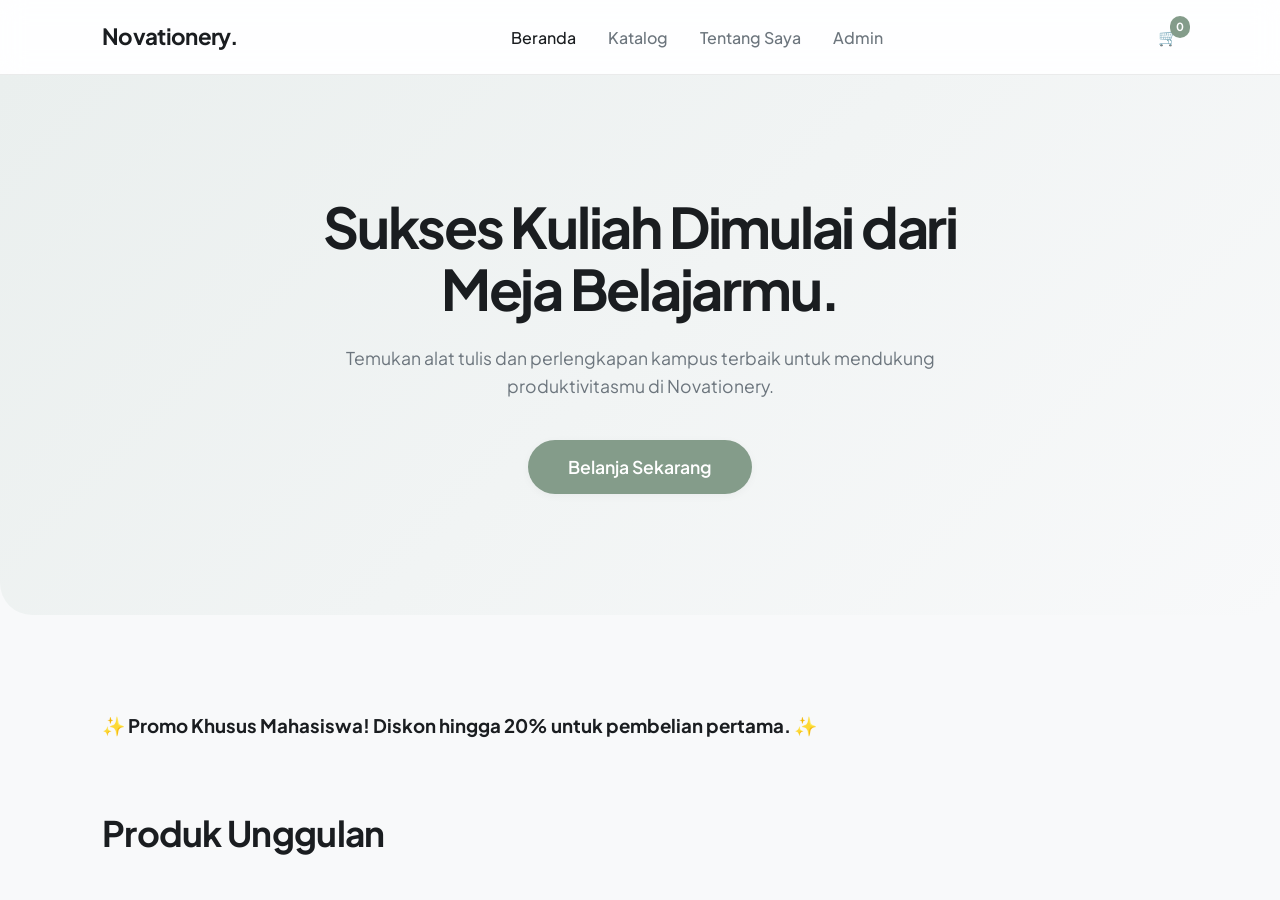
<file: gemini-code-1783671091357.html>
<!DOCTYPE html>
<html lang="id">
<head>
    <meta charset="UTF-8">
    <meta name="viewport" content="width=device-width, initial-scale=1.0">
    <title>Novationery | Kampus Essentials</title>
    <link rel="stylesheet" href="style.css">
</head>
<body>
    <header class="navbar">
        <div class="nav-container">
            <h1 class="logo" onclick="navigate('home')">Novationery.</h1>
            <nav class="nav-links">
                <button class="nav-btn active" data-target="home">Beranda</button>
                <button class="nav-btn" data-target="catalog">Katalog</button>
                <button class="nav-btn" data-target="about">Tentang Saya</button>
                <button class="nav-btn" data-target="admin">Admin</button>
            </nav>
            <div class="nav-actions">
                <div class="cart-icon" onclick="navigate('cart')">
                    🛒 <span id="cart-badge" class="badge">0</span>
                </div>
                <div class="hamburger">
                    <span></span><span></span><span></span>
                </div>
            </div>
        </div>
    </header>

    <main id="app-content">
        <section id="home" class="page active">
            <div class="hero">
                <div class="hero-text">
                    <h2>Sukses Kuliah Dimulai dari Meja Belajarmu.</h2>
                    <p>Temukan alat tulis dan perlengkapan kampus terbaik untuk mendukung produktivitasmu di Novationery.</p>
                    <button class="cta-btn" onclick="navigate('catalog')">Belanja Sekarang</button>
                </div>
            </div>
            <div class="container promo-banner">
                <h3>✨ Promo Khusus Mahasiswa! Diskon hingga 20% untuk pembelian pertama. ✨</h3>
            </div>
            <div class="container featured-section">
                <h3 class="section-title">Produk Unggulan</h3>
                <div id="featured-grid" class="product-grid"></div>
            </div>
        </section>

        <section id="catalog" class="page">
            <div class="container">
                <h2 class="section-title">Katalog Produk</h2>
                <div class="filter-bar">
                    <input type="text" id="search-input" placeholder="Cari produk...">
                    <div class="category-filters">
                        <button class="filter-btn active" data-filter="all">Semua</button>
                        <button class="filter-btn" data-filter="Stationery">Stationery</button>
                        <button class="filter-btn" data-filter="Laptop Accessories">Laptop</button>
                        <button class="filter-btn" data-filter="Desk Essentials">Desk</button>
                    </div>
                </div>
                <div id="catalog-grid" class="product-grid"></div>
            </div>
        </section>

        <section id="cart" class="page">
            <div class="container">
                <h2 class="section-title">Keranjang Belanja</h2>
                <div class="cart-layout">
                    <div id="cart-items" class="cart-list">
                        </div>
                    <div class="cart-summary">
                        <h3>Ringkasan Pesanan</h3>
                        <div class="summary-row">
                            <span>Total Item:</span>
                            <span id="total-items">0</span>
                        </div>
                        <div class="summary-row total">
                            <span>Total Harga:</span>
                            <span id="total-price">Rp 0</span>
                        </div>
                        <button id="checkout-btn" class="checkout-btn" disabled>Lanjut ke Pembayaran</button>
                    </div>
                </div>
            </div>
        </section>

        <section id="about" class="page">
            <div class="container about-container">
                <div class="about-profile">
                    <div class="profile-avatar">N</div>
                    <h2>Novi</h2>
                    <p class="role">Founder Novationery</p>
                </div>
                <div class="about-content">
                    <h3>Visi & Misi</h3>
                    <p>Novationery lahir dari keresahan mahasiswa yang membutuhkan perlengkapan belajar yang estetis, terjangkau, dan fungsional. Misi kami adalah mendukung setiap langkah akademis Anda dengan peralatan terbaik.</p>
                    
                    <h3 class="mt-2">Hubungi Saya</h3>
                    <form id="contact-form" class="contact-form">
                        <input type="text" placeholder="Nama Anda" required>
                        <input type="email" placeholder="Email" required>
                        <textarea rows="4" placeholder="Pesan Anda" required></textarea>
                        <button type="submit">Kirim Pesan</button>
                    </form>
                </div>
            </div>
        </section>

        <section id="admin" class="page">
            <div class="container admin-container">
                <h2 class="section-title">Admin Dashboard</h2>
                <div class="admin-panel">
                    <div class="admin-form-container">
                        <h3>Tambah/Edit Produk</h3>
                        <form id="admin-form">
                            <input type="hidden" id="admin-id">
                            <input type="text" id="admin-name" placeholder="Nama Produk" required>
                            <select id="admin-category" required>
                                <option value="Stationery">Stationery</option>
                                <option value="Laptop Accessories">Laptop Accessories</option>
                                <option value="Desk Essentials">Desk Essentials</option>
                            </select>
                            <input type="number" id="admin-price" placeholder="Harga (Rp)" required>
                            <input type="number" id="admin-stock" placeholder="Stok" required>
                            <input type="text" id="admin-image" placeholder="Path Gambar (contoh: images/item.jpg)" required>
                            <button type="submit" id="admin-submit">Simpan Produk</button>
                            <button type="button" id="admin-cancel" style="display:none; background:#ccc; color:#333;">Batal</button>
                        </form>
                    </div>
                    <div class="admin-list-container">
                        <h3>Daftar Produk</h3>
                        <div class="table-responsive">
                            <table class="admin-table">
                                <thead>
                                    <tr>
                                        <th>Nama</th>
                                        <th>Harga</th>
                                        <th>Stok</th>
                                        <th>Aksi</th>
                                    </tr>
                                </thead>
                                <tbody id="admin-table-body"></tbody>
                            </table>
                        </div>
                    </div>
                </div>
            </div>
        </section>
    </main>

    <div id="checkout-modal" class="modal">
        <div class="modal-content">
            <span class="close-modal">&times;</span>
            <h2>Pilih Metode Pembayaran</h2>
            <div class="payment-methods">
                <label class="payment-option">
                    <input type="radio" name="payment" value="QRIS" checked>
                    <div class="pay-box">QRIS <div class="qris-placeholder">QR</div></div>
                </label>
                <label class="payment-option">
                    <input type="radio" name="payment" value="GoPay">
                    <div class="pay-box">GoPay</div>
                </label>
                <label class="payment-option">
                    <input type="radio" name="payment" value="OVO">
                    <div class="pay-box">OVO</div>
                </label>
                <label class="payment-option">
                    <input type="radio" name="payment" value="Bank">
                    <div class="pay-box">Transfer Bank</div>
                </label>
            </div>
            <button id="pay-now-btn" class="pay-btn">Bayar Sekarang</button>
        </div>
    </div>

    <div id="loading-screen" class="fullscreen-overlay" style="display:none;">
        <div class="spinner"></div>
        <h2 class="loading-text">Memproses pembayaran aman Anda...</h2>
    </div>

    <div id="success-screen" class="fullscreen-overlay" style="display:none;">
        <div class="success-icon">✔️</div>
        <h2>Pembayaran Berhasil!</h2>
        <p>Terima kasih telah berbelanja di Novationery.</p>
        <p>ID Transaksi: <strong id="trx-id"></strong></p>
        <button id="continue-shopping-btn">Lanjut Belanja</button>
    </div>

    <script src="script.js"></script>
</body>
</html>
</file>
<file: style.css>
/* ==========================================
   PREMIUM DESIGN SYSTEM (Shopify / Muji Vibe)
   ========================================== */
@import url('https://fonts.googleapis.com/css2?family=Plus+Jakarta+Sans:wght@400;500;600;700&display=swap');

:root {
    /* Color Palette */
    --bg-main: #F8F9FA;
    --bg-card: #FFFFFF;
    --text-primary: #1A1D20;
    --text-muted: #6C757D;
    --text-light: #A0AAB2;
    --accent-sage: #849C8A;
    --accent-sage-hover: #6F8674;
    --border-color: rgba(0, 0, 0, 0.08);
    --danger: #E63946;
    --success: #2A9D8F;
    
    /* Shadows */
    --shadow-sm: 0 2px 8px rgba(0, 0, 0, 0.04);
    --shadow-md: 0 8px 24px rgba(0, 0, 0, 0.06);
    --shadow-hover: 0 16px 32px rgba(0, 0, 0, 0.1);
    
    /* Layout */
    --radius: 12px;
    --radius-sm: 8px;
    --transition: all 0.3s cubic-bezier(0.25, 0.8, 0.25, 1);
}

* {
    margin: 0;
    padding: 0;
    box-sizing: border-box;
    font-family: 'Plus Jakarta Sans', sans-serif;
}

body {
    background-color: var(--bg-main);
    color: var(--text-primary);
    line-height: 1.6;
    -webkit-font-smoothing: antialiased;
}

.container {
    max-width: 1140px;
    margin: 0 auto;
    padding: 2rem;
}

.text-muted { color: var(--text-muted); }
.font-medium { font-weight: 500; }
.mb-2 { margin-bottom: 1rem; }
.mt-2 { margin-top: 2rem; }

/* ==========================================
   TYPOGRAPHY & HEADINGS
   ========================================== */
.section-header {
    text-align: center;
    margin-bottom: 3rem;
}
.section-title {
    font-size: 2.2rem;
    font-weight: 700;
    color: var(--text-primary);
    letter-spacing: -0.02em;
}
.section-subtitle {
    color: var(--text-muted);
    font-size: 1.1rem;
    margin-top: 0.5rem;
}

/* ==========================================
   NAVIGATION BAR (Glassmorphism)
   ========================================== */
.navbar {
    background: rgba(255, 255, 255, 0.85);
    backdrop-filter: blur(12px);
    -webkit-backdrop-filter: blur(12px);
    position: sticky;
    top: 0;
    z-index: 100;
    border-bottom: 1px solid var(--border-color);
}
.nav-container {
    max-width: 1140px;
    margin: 0 auto;
    padding: 1.2rem 2rem;
    display: flex;
    justify-content: space-between;
    align-items: center;
}
.logo {
    font-size: 1.4rem;
    font-weight: 700;
    letter-spacing: -0.03em;
    cursor: pointer;
}
.nav-links {
    display: flex;
    gap: 2rem;
}
.nav-btn {
    background: none;
    border: none;
    font-size: 1rem;
    color: var(--text-muted);
    cursor: pointer;
    font-weight: 500;
    transition: var(--transition);
}
.nav-btn:hover, .nav-btn.active {
    color: var(--text-primary);
}
.nav-actions { display: flex; align-items: center; gap: 1.5rem; }
.cart-icon {
    position: relative;
    cursor: pointer;
    color: var(--text-primary);
    display: flex;
    align-items: center;
}
.badge {
    position: absolute;
    top: -8px;
    right: -12px;
    background: var(--accent-sage);
    color: white;
    font-size: 0.7rem;
    padding: 2px 6px;
    border-radius: 20px;
    font-weight: 700;
}
@keyframes shake {
    0%, 100% { transform: rotate(0deg); }
    25% { transform: rotate(-15deg) scale(1.1); }
    75% { transform: rotate(15deg) scale(1.1); }
}
.shake { animation: shake 0.4s ease; }

.hamburger {
    display: none;
    flex-direction: column;
    gap: 5px;
    cursor: pointer;
}
.hamburger span { width: 24px; height: 2px; background: var(--text-primary); border-radius: 2px; }

/* SPA Display Logic */
.page { display: none; animation: fadeIn 0.5s ease; min-height: 70vh; }
.page.active { display: block; }
@keyframes fadeIn { from { opacity: 0; transform: translateY(15px); } to { opacity: 1; transform: translateY(0); } }

/* ==========================================
   HERO SECTION
   ========================================== */
.hero {
    background: linear-gradient(135deg, #EAEFEE 0%, #F8F9FA 100%);
    min-height: 60vh;
    display: flex;
    align-items: center;
    justify-content: center;
    text-align: center;
    padding: 4rem 2rem;
    border-radius: 0 0 2rem 2rem;
    margin-bottom: 4rem;
}
.hero-text { max-width: 700px; }
.hero h2 {
    font-size: 3.5rem;
    font-weight: 700;
    line-height: 1.1;
    margin-bottom: 1.5rem;
    letter-spacing: -0.04em;
}
.hero p {
    font-size: 1.1rem;
    color: var(--text-muted);
    margin-bottom: 2.5rem;
}
.cta-btn {
    background: var(--accent-sage);
    color: white;
    border: none;
    padding: 1rem 2.5rem;
    font-size: 1.1rem;
    font-weight: 600;
    border-radius: 50px;
    cursor: pointer;
    transition: var(--transition);
    box-shadow: var(--shadow-sm);
}
.cta-btn:hover {
    background: var(--accent-sage-hover);
    transform: translateY(-2px);
    box-shadow: var(--shadow-md);
}

/* ==========================================
   PRODUCT CARDS & GRID
   ========================================== */
.product-grid {
    display: grid;
    grid-template-columns: repeat(auto-fill, minmax(250px, 1fr));
    gap: 2rem;
}
.product-card {
    background: var(--bg-card);
    border-radius: var(--radius);
    padding: 1rem;
    box-shadow: var(--shadow-sm);
    transition: var(--transition);
    display: flex;
    flex-direction: column;
    border: 1px solid var(--border-color);
}
.product-card:hover { 
    transform: translateY(-8px); 
    box-shadow: var(--shadow-hover); 
}
.img-placeholder {
    width: 100%;
    aspect-ratio: 1 / 1;
    background: #F4F5F6;
    border-radius: var(--radius-sm);
    margin-bottom: 1.2rem;
    overflow: hidden;
    display: flex;
    align-items: center;
    justify-content: center;
}
.product-image { 
    width: 100%; 
    height: 100%; 
    object-fit: cover; 
    transition: transform 0.5s ease;
}
.product-card:hover .product-image { transform: scale(1.05); }

.product-name { 
    font-size: 1.1rem; 
    font-weight: 600; 
    margin-bottom: 0.25rem; 
}
.product-price { 
    color: var(--text-muted); 
    font-weight: 500; 
    margin-bottom: 1.5rem; 
}
.add-to-cart {
    margin-top: auto;
    background: transparent;
    color: var(--text-primary);
    border: 1px solid var(--border-color);
    padding: 0.8rem;
    border-radius: 50px;
    cursor: pointer;
    font-weight: 600;
    transition: var(--transition);
    width: 100%;
}
.add-to-cart:hover { 
    background: var(--text-primary); 
    color: white; 
    border-color: var(--text-primary);
}

/* Filter Bar (Katalog) */
.filter-bar { 
    display: flex; 
    flex-wrap: wrap; 
    gap: 1rem; 
    justify-content: space-between; 
    align-items: center;
    margin-bottom: 3rem; 
}
.search-wrapper {
    position: relative;
    flex: 1;
    max-width: 300px;
}
.search-wrapper svg {
    position: absolute;
    left: 12px;
    top: 50%;
    transform: translateY(-50%);
    color: var(--text-muted);
}
#search-input { 
    width: 100%;
    padding: 0.8rem 1rem 0.8rem 2.5rem; 
    border: 1px solid var(--border-color); 
    border-radius: 50px; 
    background: var(--bg-card);
    outline: none;
    transition: var(--transition);
}
#search-input:focus { border-color: var(--accent-sage); }
.category-filters { display: flex; gap: 0.5rem; flex-wrap: wrap; }
.filter-btn { 
    padding: 0.6rem 1.2rem; 
    border: 1px solid transparent; 
    background: transparent; 
    color: var(--text-muted);
    cursor: pointer; 
    border-radius: 50px; 
    font-weight: 500;
    transition: var(--transition);
}
.filter-btn.active, .filter-btn:hover { 
    background: var(--bg-card); 
    color: var(--text-primary); 
    box-shadow: var(--shadow-sm);
    border-color: var(--border-color);
}

/* ==========================================
   CART & CHECKOUT MODAL
   ========================================== */
.cart-layout { 
    display: grid; 
    grid-template-columns: 2fr 1fr; 
    gap: 3rem; 
    align-items: start;
}
.cart-list { 
    background: var(--bg-card); 
    padding: 2rem; 
    border-radius: var(--radius); 
    box-shadow: var(--shadow-sm); 
    border: 1px solid var(--border-color);
}
.cart-item { 
    display: flex; 
    justify-content: space-between; 
    align-items: center; 
    border-bottom: 1px solid var(--border-color); 
    padding: 1.5rem 0; 
}
.cart-item:first-child { padding-top: 0; }
.cart-item:last-child { border-bottom: none; padding-bottom: 0; }
.cart-item-info h4 { font-size: 1.1rem; margin-bottom: 0.3rem; }
.cart-item-info p { color: var(--text-muted); }
.cart-qty { display: flex; align-items: center; gap: 1rem; }
.qty-btn { 
    background: var(--bg-main); 
    border: 1px solid var(--border-color); 
    width: 32px; height: 32px; 
    cursor: pointer; 
    border-radius: 50%;
    display: flex; justify-content: center; align-items: center;
}
.remove-btn { color: var(--danger); background: none; border: none; cursor: pointer; font-size: 0.9rem; font-weight: 500; text-decoration: underline;}

/* Sticky Order Summary */
.cart-summary { 
    background: var(--bg-card); 
    padding: 2rem; 
    border-radius: var(--radius); 
    box-shadow: var(--shadow-sm); 
    border: 1px solid var(--border-color);
    position: sticky;
    top: 100px;
}
.cart-summary h3 { margin-bottom: 1.5rem; font-size: 1.2rem; }
.summary-row { display: flex; justify-content: space-between; margin-bottom: 1rem; }
.summary-row.total { font-weight: 700; font-size: 1.25rem; border-top: 1px solid var(--border-color); padding-top: 1.5rem; margin-top: 1rem;}
.checkout-btn { 
    width: 100%; 
    padding: 1rem; 
    background: var(--text-primary); 
    color: white; 
    border: none; 
    border-radius: 50px; 
    cursor: pointer; 
    font-size: 1.1rem; 
    font-weight: 600;
    margin-top: 1rem;
    transition: var(--transition);
}
.checkout-btn:hover:not(:disabled) { background: #000; }
.checkout-btn:disabled { background: var(--text-light); cursor: not-allowed; }

/* ==========================================
   ABOUT & CONTACT
   ========================================== */
.about-container { display: grid; grid-template-columns: 1fr 2fr; gap: 4rem; align-items: start; }
.about-profile { text-align: center; }
.profile-avatar { 
    width: 120px; height: 120px; 
    background: var(--accent-sage); 
    color: white; font-size: 3rem; 
    display: flex; align-items: center; justify-content: center; 
    border-radius: 50%; margin: 0 auto 1.5rem; 
}
.role { color: var(--text-muted); margin-top: 0.5rem; }
.about-content h3 { font-size: 1.5rem; margin-bottom: 1rem; }
.about-content p { color: var(--text-muted); margin-bottom: 1.5rem; }
.contact-form { display: flex; flex-direction: column; gap: 1rem; }
.contact-form input, .contact-form textarea { 
    padding: 1rem; border: 1px solid var(--border-color); 
    border-radius: var(--radius-sm); background: var(--bg-card); 
    outline: none; font-family: inherit;
}
.contact-form input:focus, .contact-form textarea:focus { border-color: var(--accent-sage); }
.contact-form button { border-radius: var(--radius-sm); }

/* ==========================================
   ADMIN LOGIN & DASHBOARD
   ========================================== */
.login-container {
    display: flex;
    justify-content: center;
    align-items: center;
    min-height: 60vh;
}
.login-card {
    background: var(--bg-card);
    padding: 3rem;
    border-radius: var(--radius);
    box-shadow: var(--shadow-md);
    border: 1px solid var(--border-color);
    width: 100%;
    max-width: 400px;
    text-align: center;
}
.login-card h2 { margin-bottom: 0.5rem; font-size: 1.8rem; }
.login-card p { margin-bottom: 2rem; }
#login-form { display: flex; flex-direction: column; gap: 1.2rem; }
#login-form input {
    padding: 1rem;
    border: 1px solid var(--border-color);
    border-radius: var(--radius-sm);
    background: var(--bg-main);
    outline: none;
}
#login-form input:focus { border-color: var(--text-primary); }
.login-btn {
    background: var(--text-primary);
    color: white;
    padding: 1rem;
    border: none;
    border-radius: 50px;
    font-weight: 600;
    cursor: pointer;
    transition: var(--transition);
}
.login-btn:hover { background: #000; }
.error-msg {
    color: var(--danger);
    font-size: 0.9rem;
    background: #FFEDEE;
    padding: 0.8rem;
    border-radius: var(--radius-sm);
    display: none;
}

.admin-header {
    display: flex;
    justify-content: space-between;
    align-items: center;
    margin-bottom: 2rem;
    border-bottom: 1px solid var(--border-color);
    padding-bottom: 1rem;
}
.logout-btn {
    background: transparent;
    border: 1px solid var(--border-color);
    padding: 0.6rem 1.2rem;
    border-radius: 50px;
    cursor: pointer;
    font-weight: 500;
    transition: var(--transition);
}
.logout-btn:hover { background: var(--danger); color: white; border-color: var(--danger); }

.admin-panel { display: grid; grid-template-columns: 1fr 2fr; gap: 2rem; }
.admin-form-container, .admin-list-container { 
    background: var(--bg-card); padding: 2rem; 
    border-radius: var(--radius); box-shadow: var(--shadow-sm); border: 1px solid var(--border-color);
}
.admin-form-container h3, .admin-list-container h3 { margin-bottom: 1.5rem; }
#admin-form { display: flex; flex-direction: column; gap: 1rem; }
#admin-form input, #admin-form select { 
    padding: 0.8rem; border: 1px solid var(--border-color); border-radius: var(--radius-sm); background: var(--bg-main);
}
.admin-actions { display: flex; gap: 1rem; margin-top: 1rem; }
#admin-submit { flex: 1; padding: 0.8rem; border: none; border-radius: var(--radius-sm); background: var(--text-primary); color: white; cursor: pointer; font-weight: 500;}
#admin-cancel { padding: 0.8rem 1.5rem; border: 1px solid var(--border-color); border-radius: var(--radius-sm); background: white; cursor: pointer; }

.admin-table { width: 100%; border-collapse: collapse; }
.admin-table th { background: var(--bg-main); color: var(--text-muted); font-weight: 500; padding: 1rem; text-align: left; border-bottom: 1px solid var(--border-color); }
.admin-table td { padding: 1rem; border-bottom: 1px solid var(--border-color); vertical-align: middle; }
.action-btn { padding: 0.4rem 0.8rem; border: none; border-radius: 50px; cursor: pointer; font-size: 0.85rem; font-weight: 500; margin-right: 0.5rem;}
.edit-btn { background: var(--bg-main); border: 1px solid var(--border-color); }
.del-btn { background: #FFEDEE; color: var(--danger); }

/* ==========================================
   GLOBAL FOOTER
   ========================================== */
.global-footer {
    background: var(--bg-card);
    border-top: 1px solid var(--border-color);
    padding: 4rem 0 0;
    margin-top: 4rem;
}
.footer-grid {
    display: grid;
    grid-template-columns: 2fr 1fr 1.5fr 1.5fr;
    gap: 3rem;
    padding-bottom: 3rem;
}
.footer-logo { font-size: 1.5rem; font-weight: 700; margin-bottom: 0.5rem; letter-spacing: -0.03em; }
.brand-col p { color: var(--text-muted); margin-bottom: 1.5rem; font-size: 0.95rem; }
.social-links { display: flex; gap: 1rem; }
.social-links a {
    width: 36px; height: 36px;
    background: var(--bg-main);
    display: flex; align-items: center; justify-content: center;
    border-radius: 50%;
    color: var(--text-primary);
    text-decoration: none;
    font-size: 0.8rem;
    font-weight: 600;
    transition: var(--transition);
}
.social-links a:hover { background: var(--text-primary); color: white; }

.footer-col h4 { font-size: 1.1rem; margin-bottom: 1.5rem; font-weight: 600; }
.footer-col ul { list-style: none; display: flex; flex-direction: column; gap: 0.8rem; }
.footer-col a { color: var(--text-muted); text-decoration: none; transition: var(--transition); }
.footer-col a:hover { color: var(--text-primary); }
.contact-info li { color: var(--text-muted); font-size: 0.95rem; }
.payment-icons { display: flex; flex-wrap: wrap; gap: 0.5rem; }
.payment-icons span {
    padding: 0.4rem 0.8rem;
    background: var(--bg-main);
    border: 1px solid var(--border-color);
    border-radius: 4px;
    font-size: 0.8rem;
    font-weight: 600;
    color: var(--text-muted);
}
.footer-bottom {
    background: var(--bg-main);
    text-align: center;
    padding: 1.5rem;
    color: var(--text-muted);
    font-size: 0.9rem;
}

/* ==========================================
   MODALS & OVERLAYS
   ========================================== */
.modal { display: none; position: fixed; z-index: 200; left: 0; top: 0; width: 100%; height: 100%; background-color: rgba(0,0,0,0.4); backdrop-filter: blur(4px); align-items: center; justify-content: center; }
.modal-content { background: var(--bg-card); padding: 2.5rem; border-radius: var(--radius); width: 90%; max-width: 480px; position: relative; box-shadow: var(--shadow-hover); }
.close-modal { position: absolute; right: 1.5rem; top: 1.5rem; font-size: 1.5rem; cursor: pointer; color: var(--text-muted); }
.payment-methods { display: flex; flex-direction: column; gap: 1rem; margin: 1.5rem 0 2rem; }
.payment-option input { display: none; }
.pay-box { 
    padding: 1rem 1.5rem; border: 1px solid var(--border-color); border-radius: var(--radius-sm); cursor: pointer; 
    transition: var(--transition); display: flex; align-items: center; justify-content: space-between;
}
.pay-name { font-weight: 600; }
.qris-placeholder { color: var(--text-primary); }
.payment-option input:checked + .pay-box { border-color: var(--text-primary); background: var(--bg-main); box-shadow: var(--shadow-sm); }
.pay-btn { width: 100%; padding: 1rem; background: var(--text-primary); color: white; border: none; border-radius: 50px; cursor: pointer; font-size: 1.1rem; font-weight: 600; }

.fullscreen-overlay { position: fixed; top: 0; left: 0; width: 100vw; height: 100vh; background: rgba(255,255,255,0.95); backdrop-filter: blur(10px); z-index: 999; display: flex; flex-direction: column; justify-content: center; align-items: center; text-align: center; }
.spinner { width: 40px; height: 40px; border: 3px solid var(--border-color); border-top: 3px solid var(--text-primary); border-radius: 50%; animation: spin 1s linear infinite; margin-bottom: 1.5rem; }
@keyframes spin { 0% { transform: rotate(0deg); } 100% { transform: rotate(360deg); } }
.success-icon { color: var(--success); margin-bottom: 1.5rem; animation: pop 0.5s cubic-bezier(0.175, 0.885, 0.32, 1.275); }
@keyframes pop { 0% { transform: scale(0); } 100% { transform: scale(1); } }
.trx-card { background: var(--bg-main); padding: 1rem 2rem; border-radius: var(--radius-sm); margin: 1.5rem 0 2rem; border: 1px dashed var(--border-color); }

/* Responsive Media Queries */
@media (max-width: 992px) {
    .cart-layout, .about-container, .admin-panel, .footer-grid { grid-template-columns: 1fr; gap: 2rem; }
    .cart-summary { position: static; }
}
@media (max-width: 768px) {
    .nav-links { display: none; flex-direction: column; position: absolute; top: 70px; left: 0; width: 100%; background: white; padding: 1rem; box-shadow: var(--shadow-md); border-top: 1px solid var(--border-color); }
    .nav-links.show { display: flex; }
    .hamburger { display: flex; }
    .hero h2 { font-size: 2.5rem; }
}
</file>
